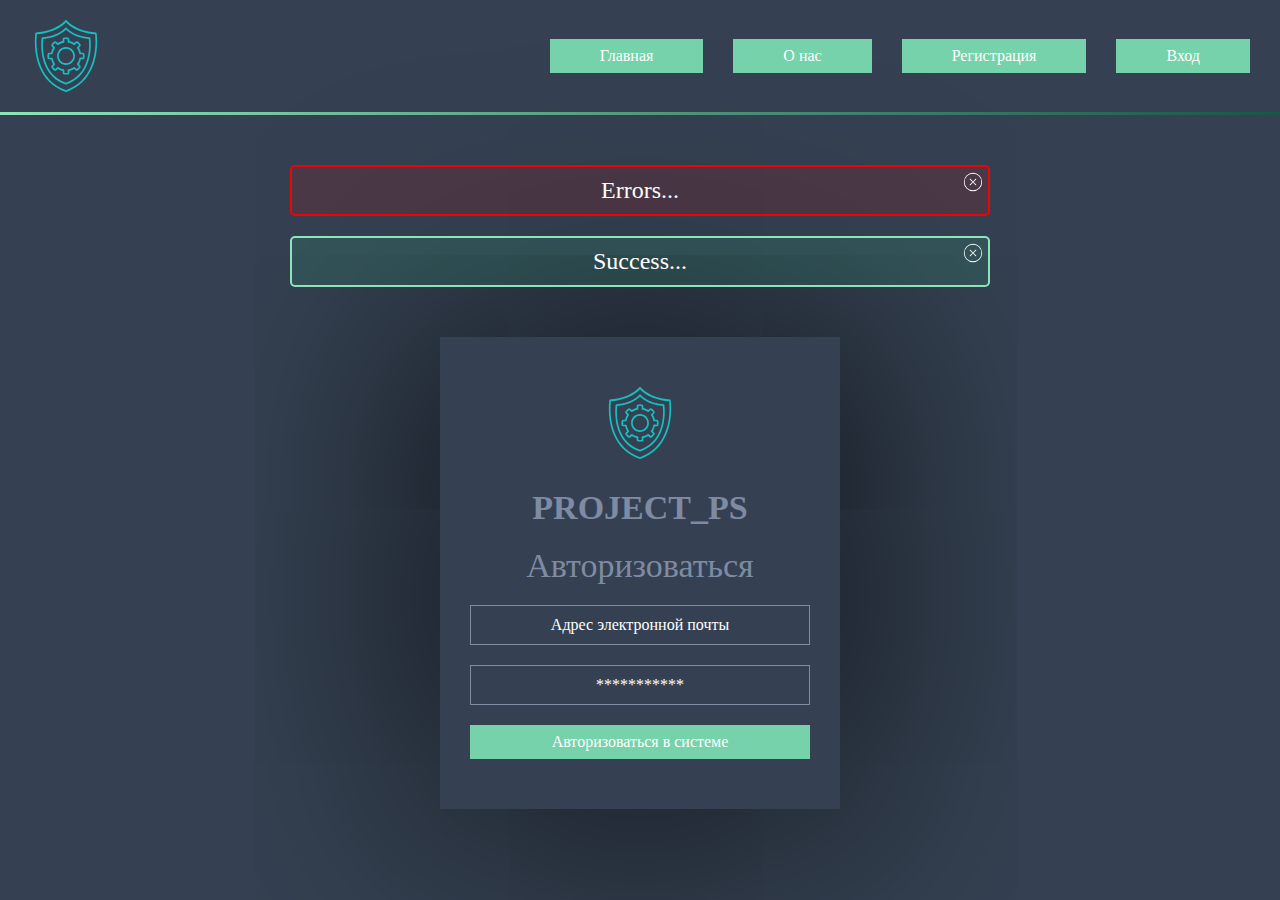
<file: components/login_form.html>
<!DOCTYPE html>
<html lang="ru">
  <head>
    <meta charset="UTF-8" />
    <meta http-equiv="X-UA-Compatible" content="IE=edge" />
    <meta name="viewport" content="width=device-width, initial-scale=1.0" />
    <link rel="stylesheet" href="../css/style.min.css" />
    <title>Login</title>
  </head>
  <body class="body-login">
    <!-- Header -->
    <header class="header">
      <div class="container">
        <div class="header__nav">
          <div class="header__logo-img">
            <img class="header__logo" src="../img/logo1.svg" alt="" />
          </div>
          <div>
            <nav>
              <ul class="header__nav-list">
                <li class="header__nav-item">
                  <a href="../index.html" class="btn">Главная</a>
                </li>
                <li class="header__nav-item">
                  <a href="#" class="btn">О нас</a>
                </li>
                <li class="header__nav-item">
                  <a href="../components/registration_forms.html" class="btn"
                    >Регистрация</a
                  >
                </li>
                <li class="header__nav-item">
                  <a href="../components/login_form.html" class="btn">Вход</a>
                </li>
              </ul>
            </nav>
          </div>
        </div>
      </div>
    </header>
    <hr class="line_bk" />

    <!-- Section Login -->
    <section class="section__login">
      <div class="container">
        <div class="alert">
          <div class="alert-danger errors-alert" role="alert">
            Errors...
            <button
              type="button"
              class="btn-close"
              data-bs-dismiss="alert"
              aria-label="Close"
            ></button>
          </div>
          <div class="alert-danger success-alert" role="alert">
            Success...
            <button
              type="button"
              class="btn-close"
              data-bs-dismiss="alert"
              aria-label="Close"
            ></button>
          </div>
        </div>
        <div class="form">
          <div class="form__logo">
            <img class="logo" src="../img/logo1.svg" alt="" />
          </div>
          <div>
            <h2 class="form__title-h2">Project_PS</h2>
            <h2 class="form__title-h22">Авторизоваться</h2>
          </div>

          <form action="/login.php" method="post" class="form__forms-input">
            <div class="form__info">
              <input
                type="email"
                name="email"
                class="form__input-login input_text"
                id="email"
                aria-describedby="emailHelp"
                placeholder="Адрес электронной почты"
                required
              />
            </div>
            <div class="form__password">
              <input
                type="password"
                name="password"
                class="form__input-pass input_text"
                id="password"
                placeholder="***********"
                required
              />
            </div>
            <div class="form__button">
              <button type="submit" name="login_submit" class="btn">
                Авторизоваться в системе
              </button>
            </div>
          </form>
        </div>
      </div>
    </section>

    <script
      src="https://cdn.jsdelivr.net/npm/bootstrap@5.1.3/dist/js/bootstrap.bundle.min.js"
      integrity="sha384-ka7Sk0Gln4gmtz2MlQnikT1wXgYsOg+OMhuP+IlRH9sENBO0LRn5q+8nbTov4+1p"
      crossorigin="anonymous"
    ></script>
  </body>
</html>
</file>
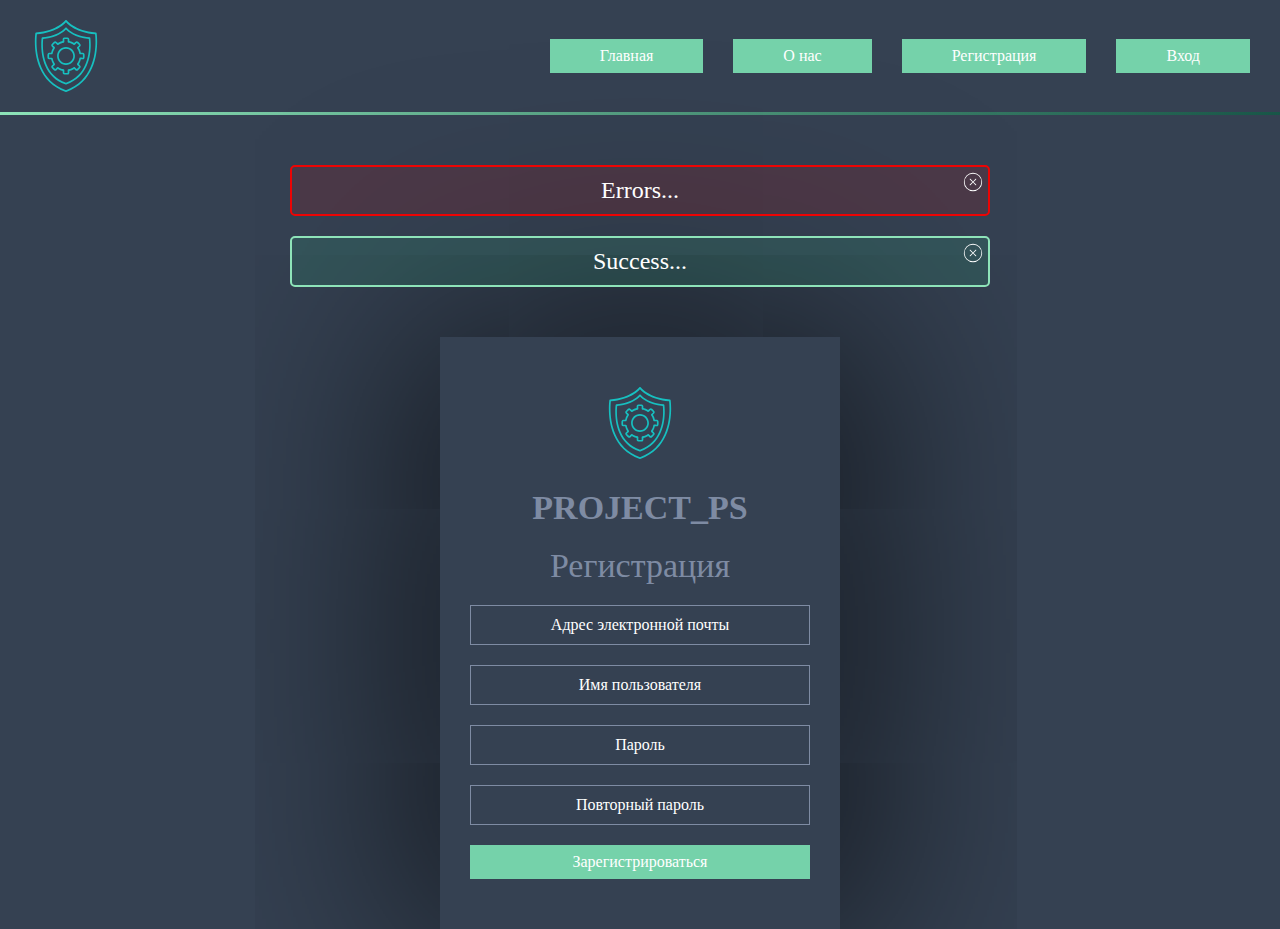
<file: components/registration_forms.html>
<!DOCTYPE html>
<html lang="ru">
  <head>
    <meta charset="UTF-8" />
    <meta http-equiv="X-UA-Compatible" content="IE=edge" />
    <meta name="viewport" content="width=device-width, initial-scale=1.0" />
    <link rel="stylesheet" href="../css/style.min.css" />
    <title>Register</title>
  </head>
  <body class="body-login">
    <!-- Header -->
    <header class="header">
      <div class="container">
        <div class="header__nav">
          <div class="header__logo-img">
            <img class="header__logo" src="../img/logo1.svg" alt="" />
          </div>
          <div>
            <nav>
              <ul class="header__nav-list">
                <li class="header__nav-item">
                  <a href="../index.html" class="btn">Главная</a>
                </li>
                <li class="header__nav-item">
                  <a href="#" class="btn">О нас</a>
                </li>
                <li class="header__nav-item">
                  <a href="#" class="btn">Регистрация</a>
                </li>
                <li class="header__nav-item">
                  <a href="../components/login_form.html" class="btn">Вход</a>
                </li>
              </ul>
            </nav>
          </div>
        </div>
      </div>
    </header>
    <hr class="line_bk" />

    <!-- Section Login -->
    <section class="section__login">
      <div class="container">
        <div class="alert">
          <div class="alert-danger errors-alert" role="alert">
            Errors...
            <button
              type="button"
              class="btn-close"
              data-bs-dismiss="alert"
              aria-label="Close"
            ></button>
          </div>
          <div class="alert-danger success-alert" role="alert">
            Success...
            <button
              type="button"
              class="btn-close"
              data-bs-dismiss="alert"
              aria-label="Close"
            ></button>
          </div>
        </div>
        <div class="form">
          <div class="form__logo">
            <img class="logo" src="../img/logo1.svg" alt="" />
          </div>
          <div>
            <h2 class="form__title-h2">Project_PS</h2>
            <h2 class="form__title-h22">Регистрация</h2>
          </div>

          <form action="/login.php" method="post" class="form__forms-input">
            <div class="form__info">
              <input
                type="email"
                name="email"
                class="form__input-login input_text"
                id="email"
                aria-describedby="emailHelp"
                placeholder="Адрес электронной почты"
                required
              />
            </div>
            <div class="form__info">
              <input
                type="email"
                name="name"
                class="form__input-login input_text"
                id="email"
                aria-describedby="emailHelp"
                placeholder="Имя пользователя"
                required
              />
            </div>
            <div class="form__password">
              <input
                type="password"
                name="password"
                class="form__input-pass input_text"
                id="password"
                placeholder="Пароль"
                required
              />
            </div>
            <div class="form__password">
              <input
                type="password"
                name="password-tow"
                class="form__input-pass input_text"
                id="password"
                placeholder="Повторный пароль"
                required
              />
            </div>
            <div class="form__button">
              <button type="submit" name="login_submit" class="btn">
                Зарегистрироваться
              </button>
            </div>
          </form>
        </div>
      </div>
    </section>
    <script
      src="https://cdn.jsdelivr.net/npm/bootstrap@5.1.3/dist/js/bootstrap.bundle.min.js"
      integrity="sha384-ka7Sk0Gln4gmtz2MlQnikT1wXgYsOg+OMhuP+IlRH9sENBO0LRn5q+8nbTov4+1p"
      crossorigin="anonymous"
    ></script>
  </body>
</html>
</file>
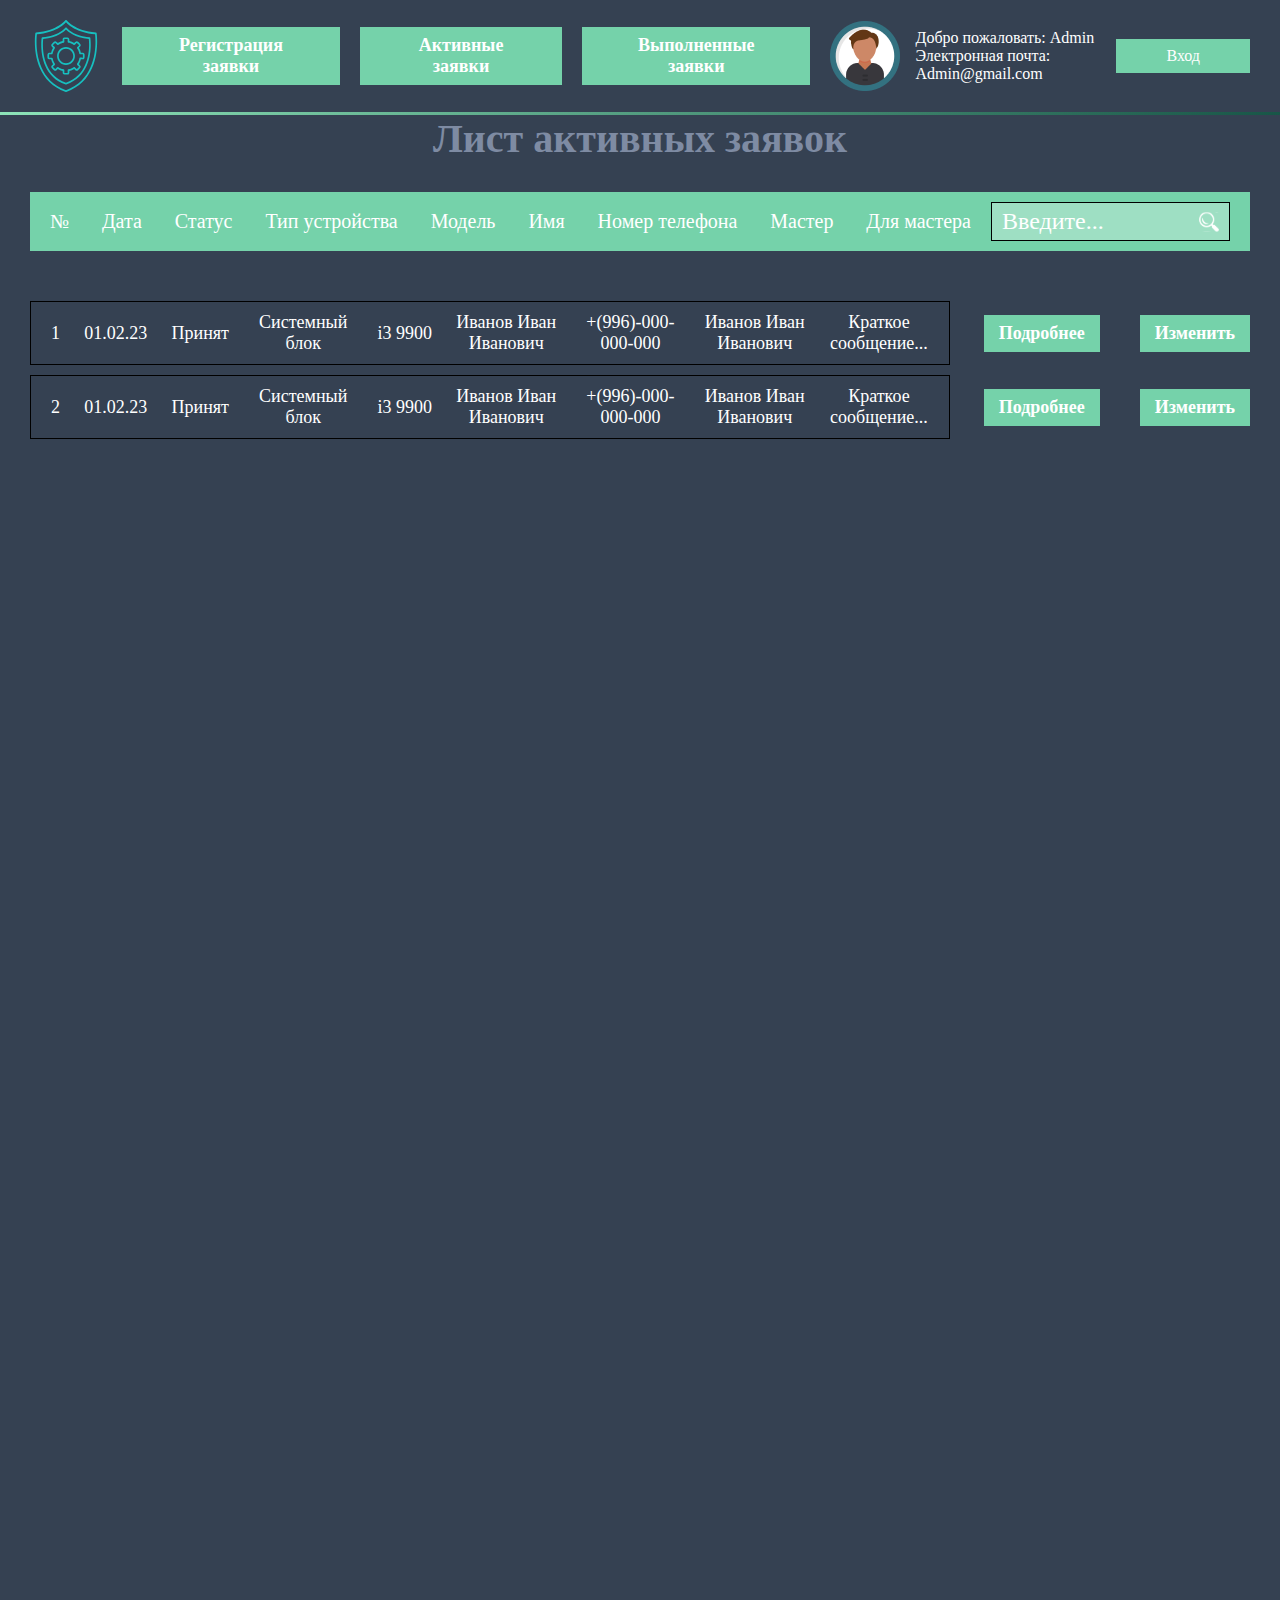
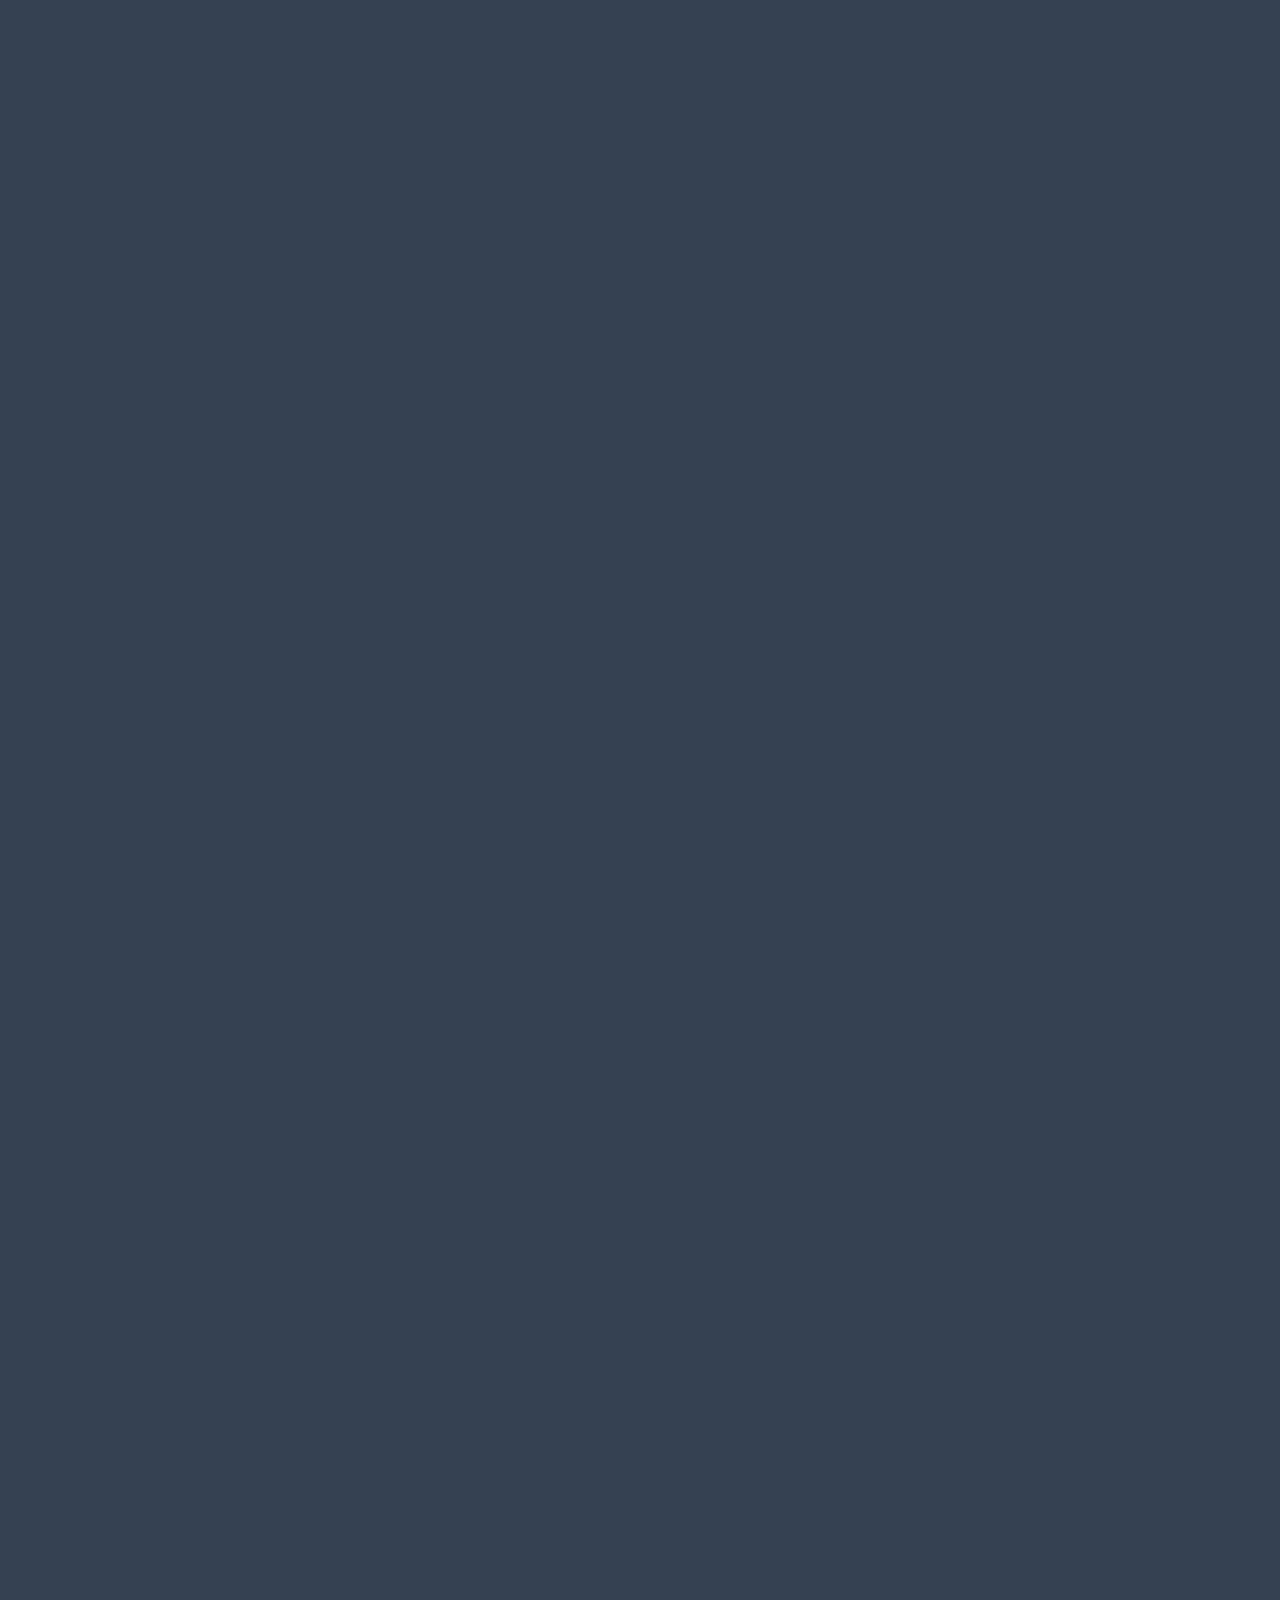
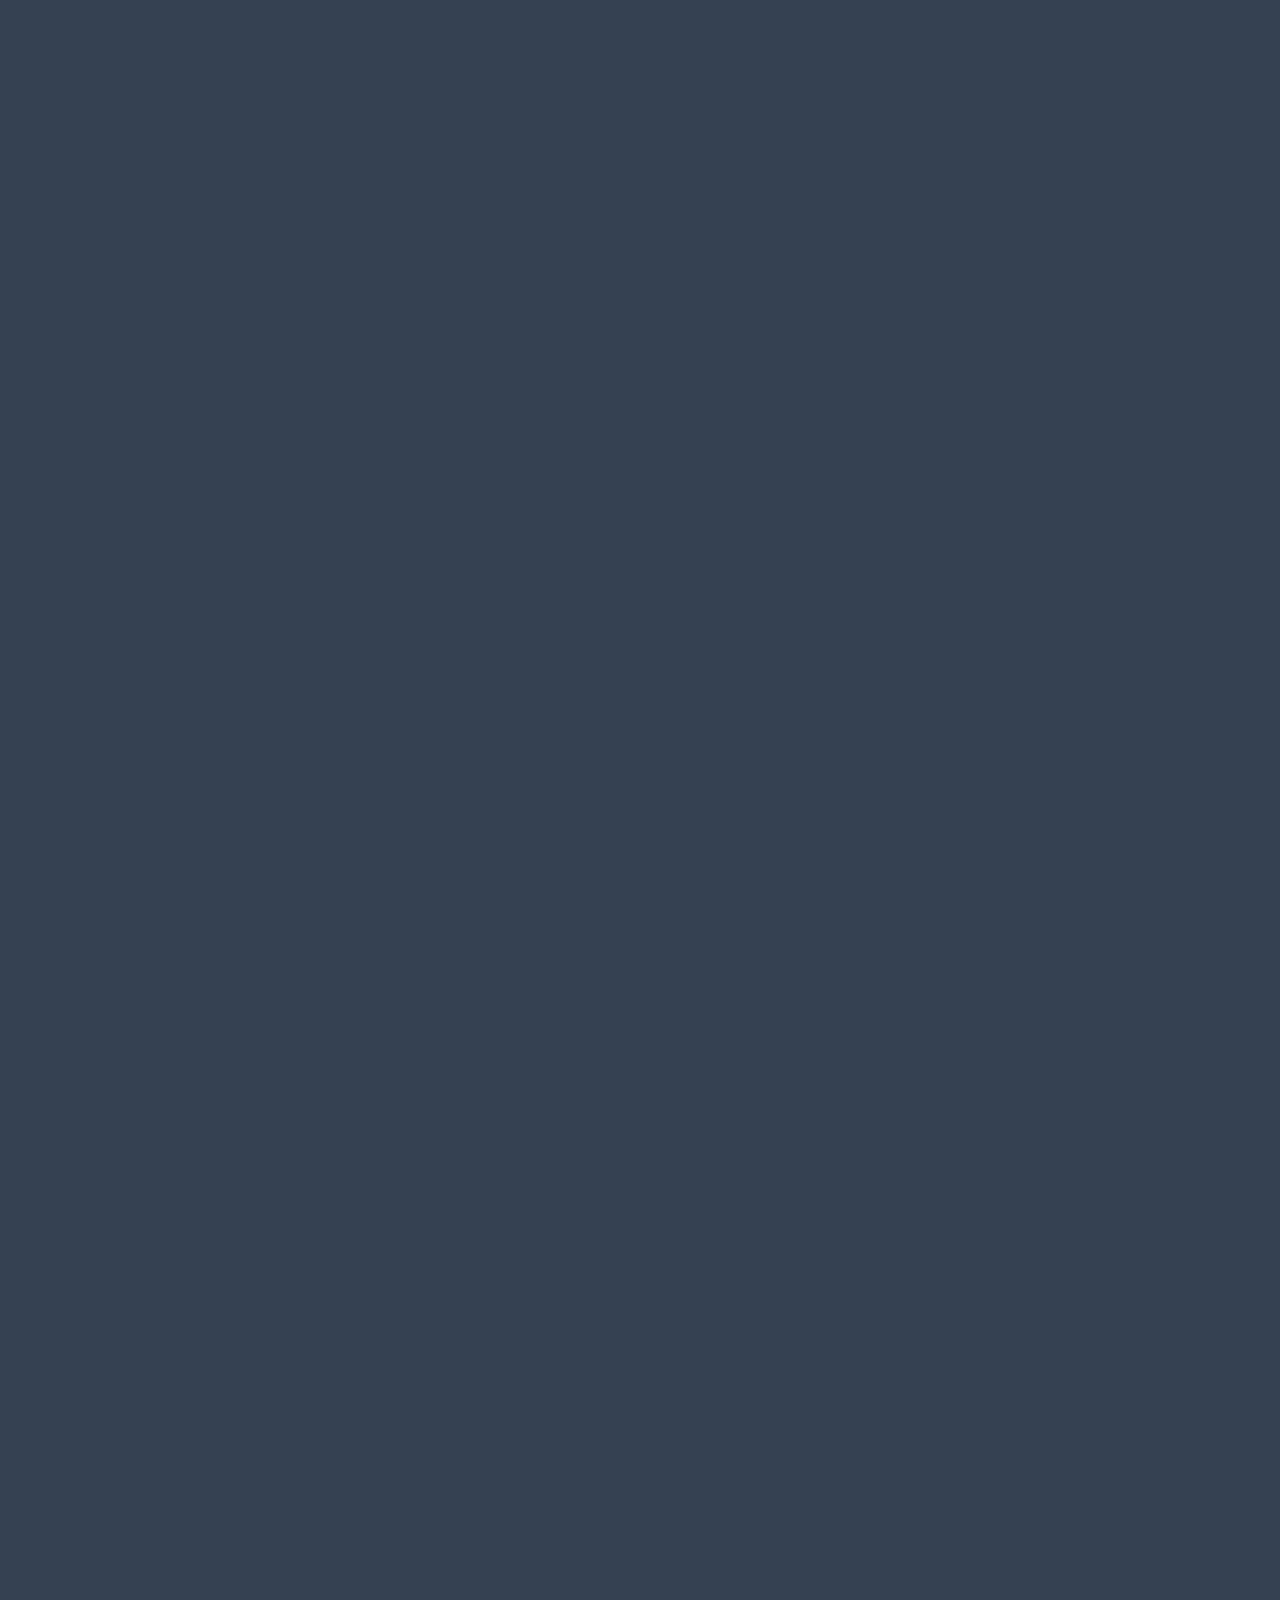
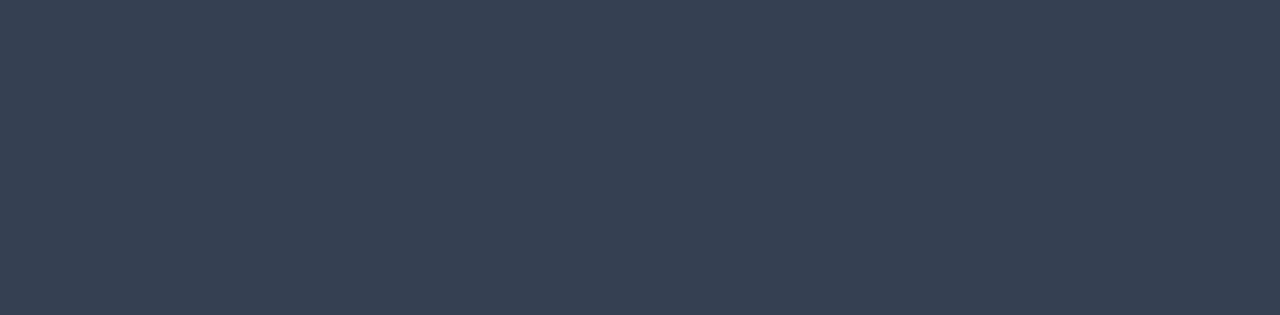
<file: components/lists/list_active_applications.html>
<!DOCTYPE html>
<html lang="ru">
  <head>
    <meta charset="UTF-8" />
    <meta http-equiv="X-UA-Compatible" content="IE=edge" />
    <meta name="viewport" content="width=device-width, initial-scale=1.0" />
    <link rel="stylesheet" href="../../css/style.min.css" />
    <title>Лист активных заявок</title>
  </head>
  <body class="background-site">
    <header class="header-main__menu">
      <div class="container">
        <div class="header-main__menu-main">
          <div class="header-main__nav-logo">
            <img src="../../img/logo1.svg" alt="icon" class="header__logo" />
          </div>

          <div class="header-main__nav">
            <nav>
              <ul class="header-main__list">
                <li class="header-main__item">
                  <a href="./list_reg.html" class="header-main__btn btn"
                    >Регистрация заявки</a
                  >
                </li>
                <li class="header-main__item">
                  <a
                    href="./list_active_applications.html"
                    class="header-main__btn btn"
                    >Активные заявки</a
                  >
                </li>
                <li class="header-main__item">
                  <a
                    href="./list_completed_applications.html"
                    class="header-main__btn btn"
                    >Выполненные заявки</a
                  >
                </li>
              </ul>
            </nav>
          </div>

          <div class="header-main__info-accounts">
            <div class="header-main__info-account">
              <div class="header-main__img-avatar">
                <img src="../../img/avatar.png" alt="" />
              </div>
              <div class="header-main__info-user">
                <p>Добро пожаловать: Admin</p>
                <p>Электронная почта: Admin@gmail.com</p>
              </div>
            </div>

            <div class="header-main__btn-exit">
              <a href="?do=exit" class="btn">Вход</a>
            </div>
          </div>
        </div>
      </div>
    </header>

    <hr class="line_bk" />

    <section class="list__active-app">
      <div class="container">
        <div class="list__active-info-header">
          <h2 class="list__active-title">Лист активных заявок</h2>

          <ul class="list__active-info-tables">
            <li class="list__active-table-header">
              <div class="list__active-table-block">
                <div class="list__active-text-header">№</div>
                <div class="list__active-text-header">Дата</div>
                <div class="list__active-text-header">Статус</div>
                <div class="list__active-text-header">Тип устройства</div>
                <div class="list__active-text-header">Модель</div>
                <div class="list__active-text-header">Имя</div>
                <div class="list__active-text-header">Номер телефона</div>
                <div class="list__active-text-header">Мастер</div>
                <div class="list__active-text-header">Для мастера</div>
              </div>

              <div class="form-info-search">
                <form
                  class="form-search-inp"
                  method="post"
                  action="./search_form.php"
                >
                  <div>
                    <input
                      class="search-inp1"
                      type="text"
                      name="search"
                      placeholder="Введите..."
                      required
                    />
                  </div>
                  <div><input class="btn-top" type="submit" value="" /></div>
                </form>
              </div>
            </li>

            <li class="list__active-info-applications">
              <div class="list__active-info-block">
                <div class="list__active-text-applications">1</div>
                <div class="list__active-text-applications">01.02.23</div>
                <div class="list__active-text-applications">Принят</div>
                <div class="list__active-text-applications">Системный блок</div>
                <div class="list__active-text-applications">i3 9900</div>
                <div class="list__active-text-applications">
                  Иванов Иван Иванович
                </div>
                <div class="list__active-text-applications">
                  +(996)-000-000-000
                </div>
                <div class="list__active-text-applications">
                  Иванов Иван Иванович
                </div>
                <div class="list__active-text-applications">
                  Краткое сообщение...
                </div>
              </div>

              <div class="list__active-buttons">
                <a href="./list_z.html" class="list__active-button"
                  >Подробнее</a
                >
                <a href="./list_red.html" class="list__active-button"
                  >Изменить</a
                >
              </div>
            </li>
            <li class="list__active-info-applications">
              <div class="list__active-info-block">
                <div class="list__active-text-applications">2</div>
                <div class="list__active-text-applications">01.02.23</div>
                <div class="list__active-text-applications">Принят</div>
                <div class="list__active-text-applications">Системный блок</div>
                <div class="list__active-text-applications">i3 9900</div>
                <div class="list__active-text-applications">
                  Иванов Иван Иванович
                </div>
                <div class="list__active-text-applications">
                  +(996)-000-000-000
                </div>
                <div class="list__active-text-applications">
                  Иванов Иван Иванович
                </div>
                <div class="list__active-text-applications">
                  Краткое сообщение...
                </div>
              </div>

              <div class="list__active-buttons">
                <a href="#" class="list__active-button">Подробнее</a>
                <a href="#" class="list__active-button">Изменить</a>
              </div>
            </li>
          </ul>
        </div>
      </div>
    </section>

    <script
      src="https://cdn.jsdelivr.net/npm/bootstrap@5.1.3/dist/js/bootstrap.bundle.min.js"
      integrity="sha384-ka7Sk0Gln4gmtz2MlQnikT1wXgYsOg+OMhuP+IlRH9sENBO0LRn5q+8nbTov4+1p"
      crossorigin="anonymous"
    ></script>
  </body>
</html>
</file>
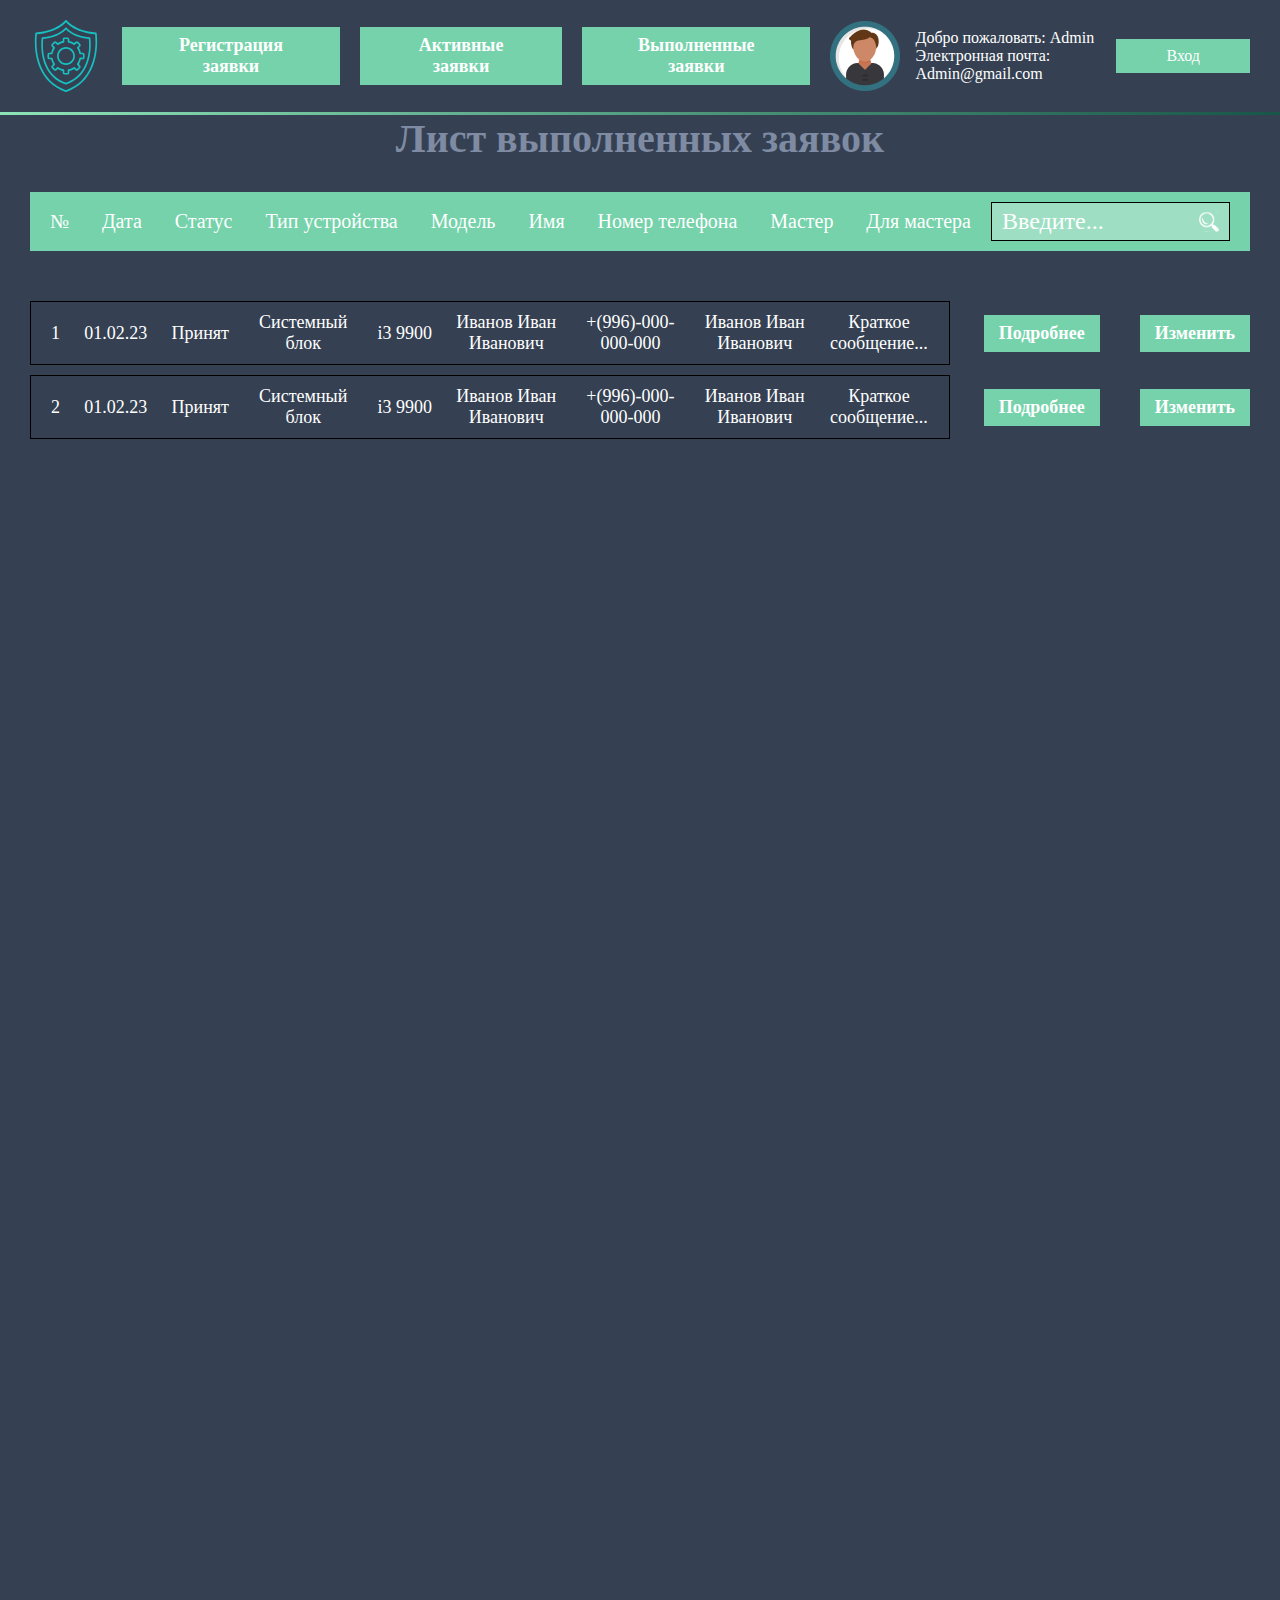
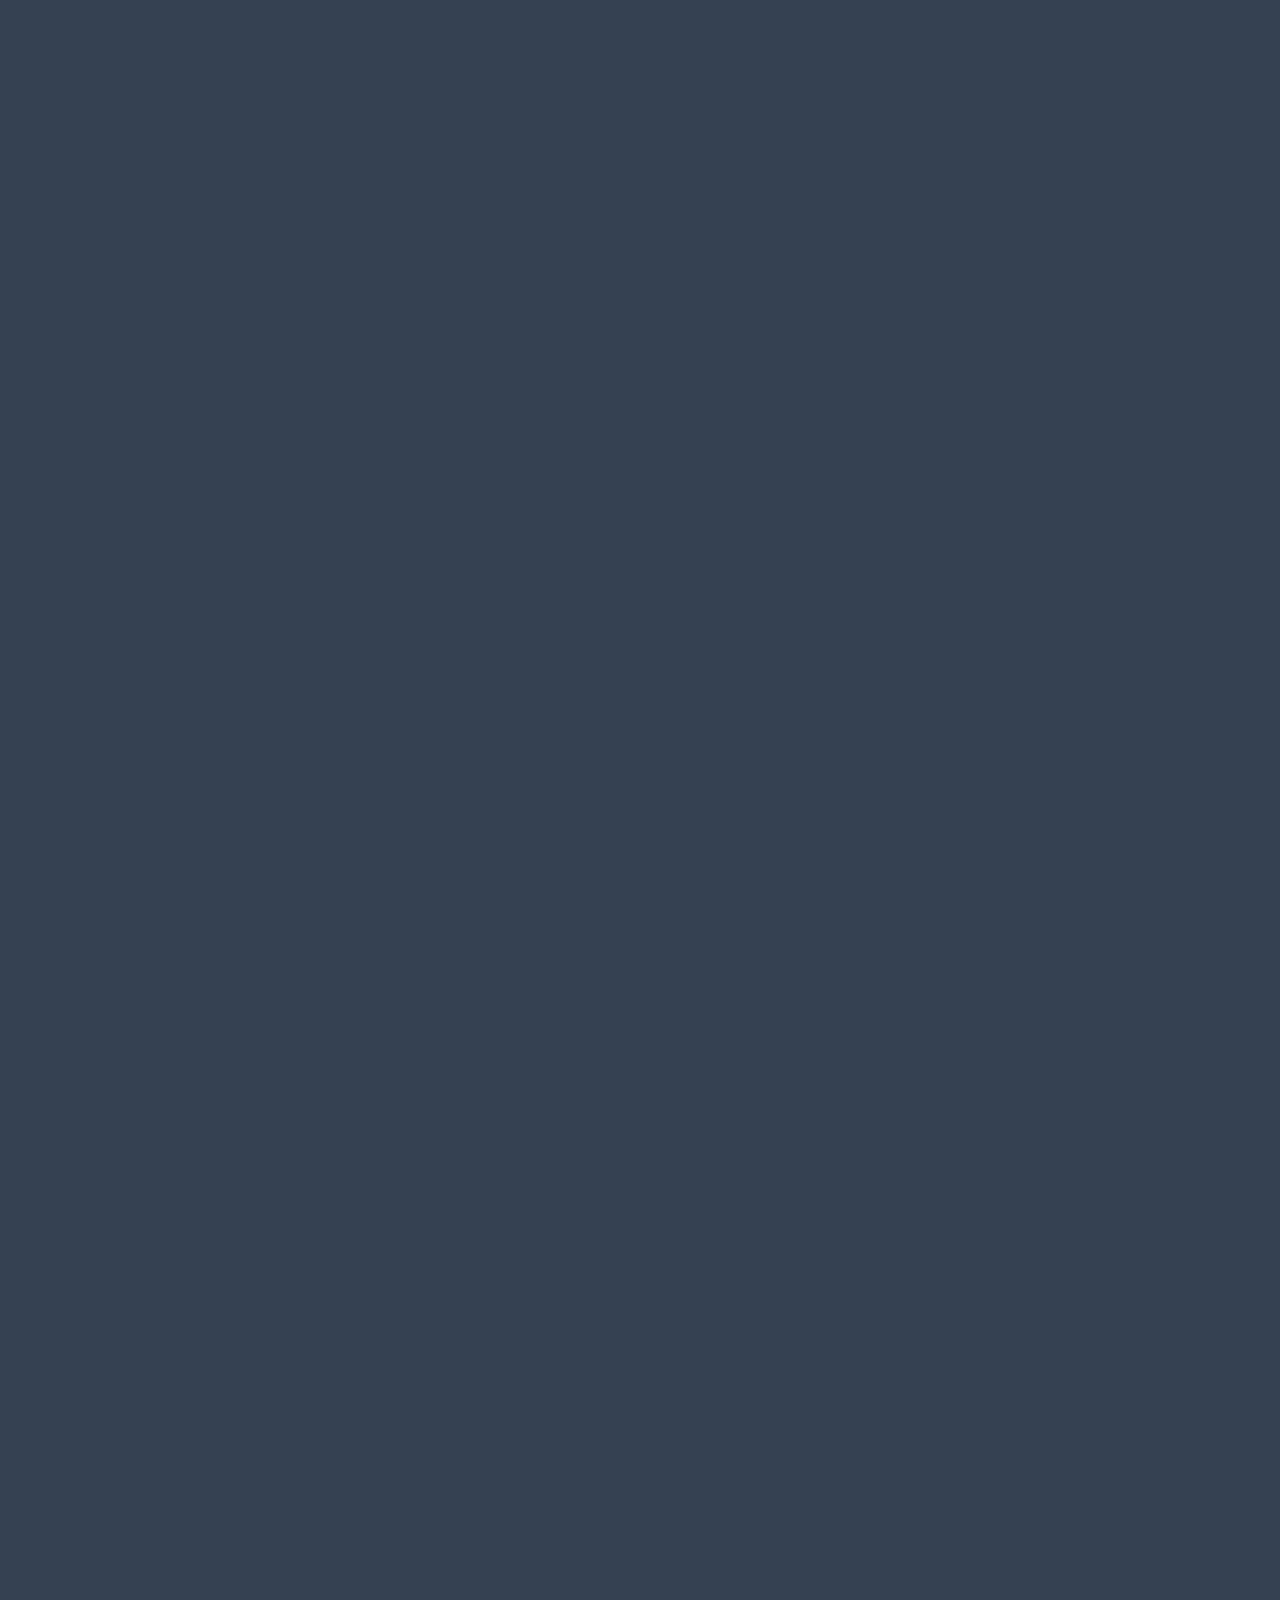
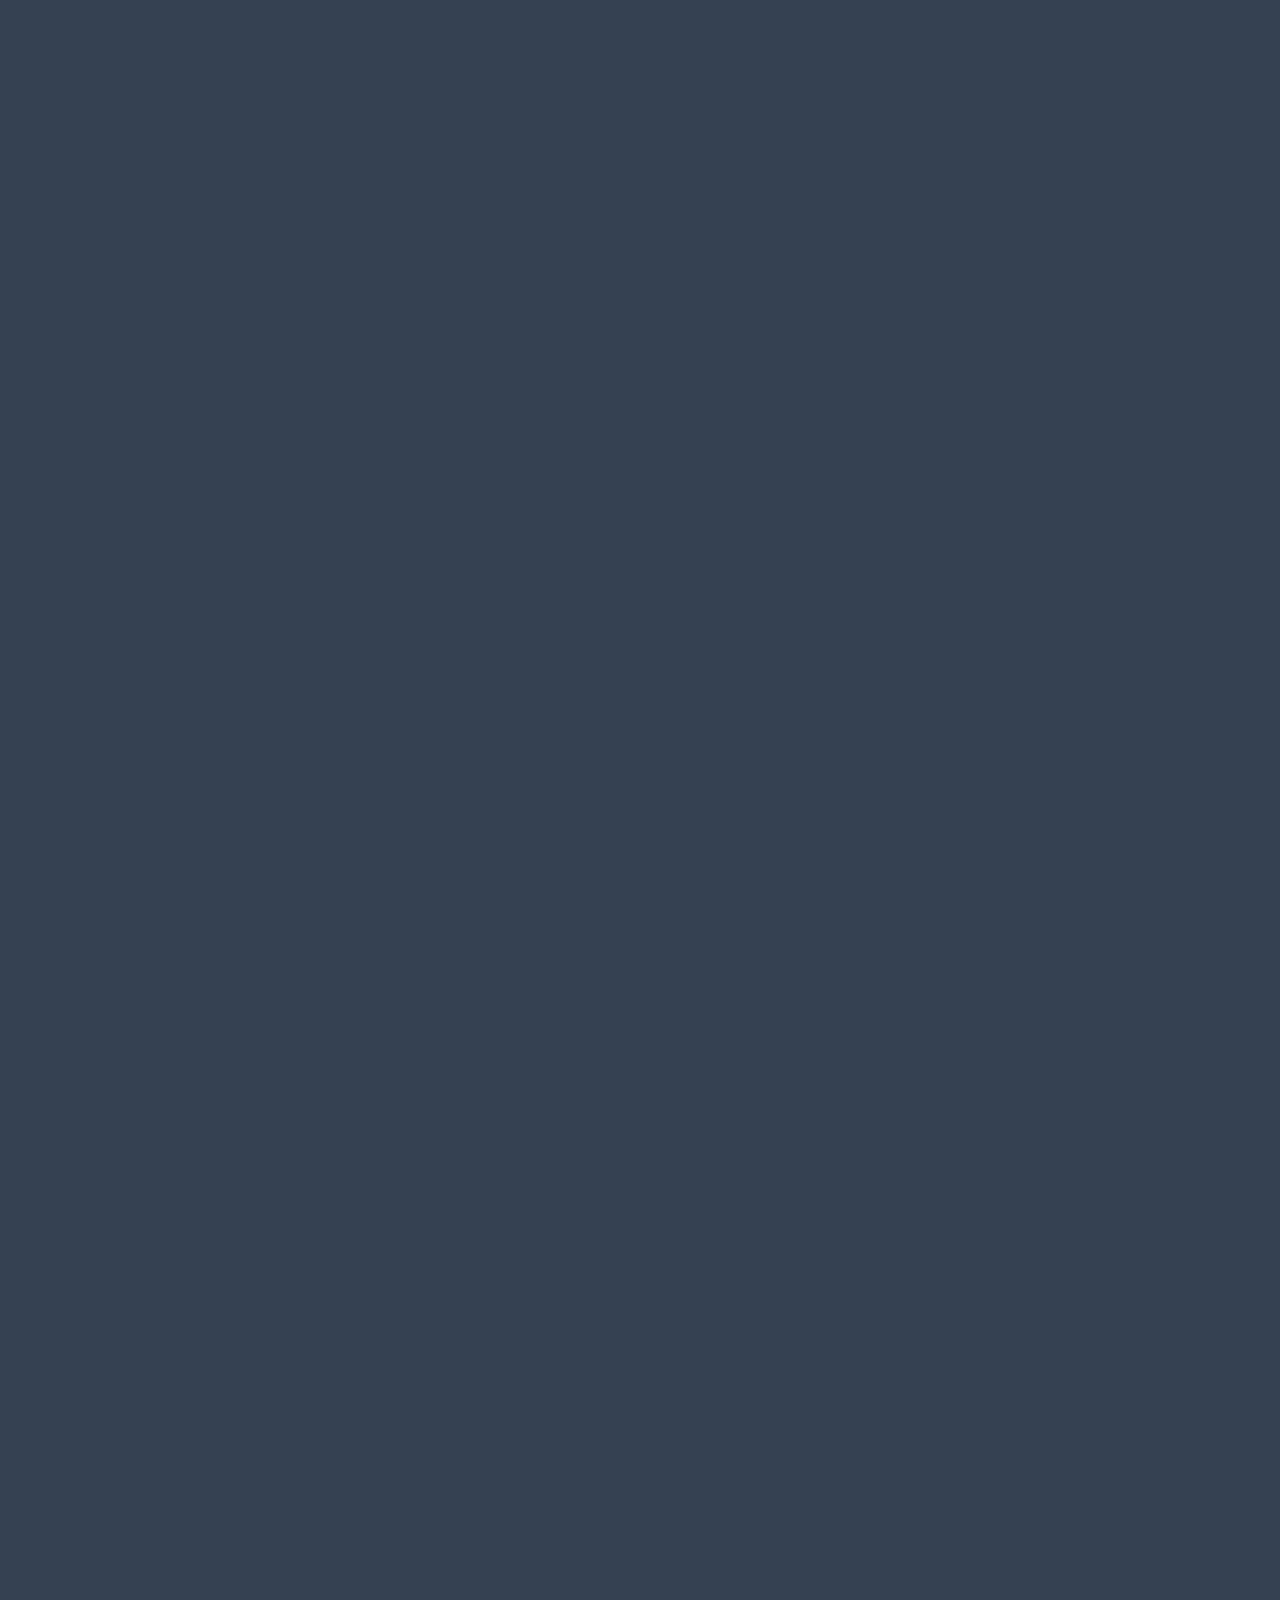
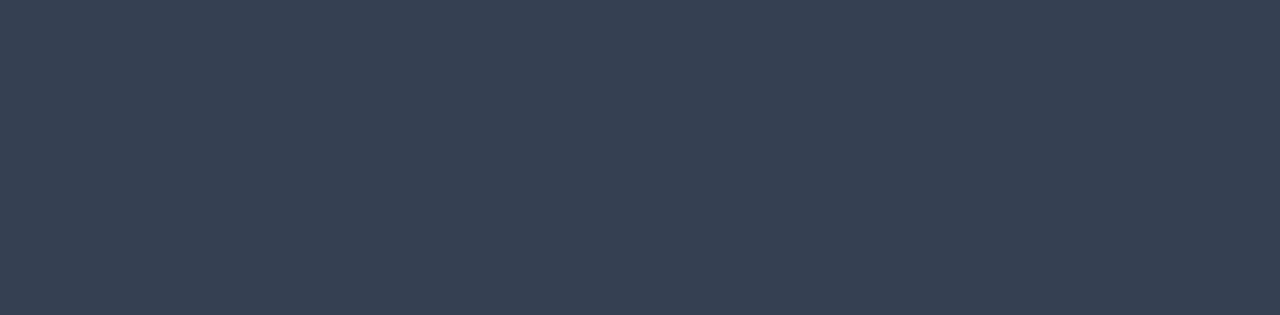
<file: components/lists/list_completed_applications.html>
<!DOCTYPE html>
<html lang="ru">
  <head>
    <meta charset="UTF-8" />
    <meta http-equiv="X-UA-Compatible" content="IE=edge" />
    <meta name="viewport" content="width=device-width, initial-scale=1.0" />
    <link rel="stylesheet" href="../../css/style.min.css" />
    <title>Лист выполненных заявок</title>
  </head>
  <body class="background-site">
    <header class="header-main__menu">
      <div class="container">
        <div class="header-main__menu-main">
          <div class="header-main__nav-logo">
            <img src="../../img/logo1.svg" alt="icon" class="header__logo" />
          </div>

          <div class="header-main__nav">
            <nav>
              <ul class="header-main__list">
                <li class="header-main__item">
                  <a href="./list_reg.html" class="header-main__btn btn"
                    >Регистрация заявки</a
                  >
                </li>
                <li class="header-main__item">
                  <a
                    href="./list_active_applications.html"
                    class="header-main__btn btn"
                    >Активные заявки</a
                  >
                </li>
                <li class="header-main__item">
                  <a
                    href="./list_completed_applications.html"
                    class="header-main__btn btn"
                    >Выполненные заявки</a
                  >
                </li>
              </ul>
            </nav>
          </div>

          <div class="header-main__info-accounts">
            <div class="header-main__info-account">
              <div class="header-main__img-avatar">
                <img src="../../img/avatar.png" alt="" />
              </div>
              <div class="header-main__info-user">
                <p>Добро пожаловать: Admin</p>
                <p>Электронная почта: Admin@gmail.com</p>
              </div>
            </div>

            <div class="header-main__btn-exit">
              <a href="?do=exit" class="btn">Вход</a>
            </div>
          </div>
        </div>
      </div>
    </header>

    <hr class="line_bk" />

    <section class="list__active-app">
      <div class="container">
        <div class="list__active-info-header">
          <h2 class="list__active-title">Лист выполненных заявок</h2>

          <ul class="list__active-info-tables">
            <li class="list__active-table-header">
              <div class="list__active-table-block">
                <div class="list__active-text-header">№</div>
                <div class="list__active-text-header">Дата</div>
                <div class="list__active-text-header">Статус</div>
                <div class="list__active-text-header">Тип устройства</div>
                <div class="list__active-text-header">Модель</div>
                <div class="list__active-text-header">Имя</div>
                <div class="list__active-text-header">Номер телефона</div>
                <div class="list__active-text-header">Мастер</div>
                <div class="list__active-text-header">Для мастера</div>
              </div>

              <div class="form-info-search">
                <form
                  class="form-search-inp"
                  method="post"
                  action="./search_form.php"
                >
                  <input
                    class="search-inp1"
                    type="text"
                    name="search"
                    placeholder="Введите..."
                    required
                  />
                  <input class="btn-top" type="submit" value="" />
                </form>
              </div>
            </li>

            <li class="list__active-info-applications">
              <div class="list__active-info-block">
                <div class="list__active-text-applications">1</div>
                <div class="list__active-text-applications">01.02.23</div>
                <div class="list__active-text-applications">Принят</div>
                <div class="list__active-text-applications">Системный блок</div>
                <div class="list__active-text-applications">i3 9900</div>
                <div class="list__active-text-applications">
                  Иванов Иван Иванович
                </div>
                <div class="list__active-text-applications">
                  +(996)-000-000-000
                </div>
                <div class="list__active-text-applications">
                  Иванов Иван Иванович
                </div>
                <div class="list__active-text-applications">
                  Краткое сообщение...
                </div>
              </div>

              <div class="list__active-buttons">
                <a href="./list_z.html" class="list__active-button"
                  >Подробнее</a
                >
                <a href="./list_red.html" class="list__active-button"
                  >Изменить</a
                >
              </div>
            </li>
            <li class="list__active-info-applications">
              <div class="list__active-info-block">
                <div class="list__active-text-applications">2</div>
                <div class="list__active-text-applications">01.02.23</div>
                <div class="list__active-text-applications">Принят</div>
                <div class="list__active-text-applications">Системный блок</div>
                <div class="list__active-text-applications">i3 9900</div>
                <div class="list__active-text-applications">
                  Иванов Иван Иванович
                </div>
                <div class="list__active-text-applications">
                  +(996)-000-000-000
                </div>
                <div class="list__active-text-applications">
                  Иванов Иван Иванович
                </div>
                <div class="list__active-text-applications">
                  Краткое сообщение...
                </div>
              </div>

              <div class="list__active-buttons">
                <a href="#" class="list__active-button">Подробнее</a>
                <a href="#" class="list__active-button">Изменить</a>
              </div>
            </li>
          </ul>
        </div>
      </div>
    </section>

    <script
      src="https://cdn.jsdelivr.net/npm/bootstrap@5.1.3/dist/js/bootstrap.bundle.min.js"
      integrity="sha384-ka7Sk0Gln4gmtz2MlQnikT1wXgYsOg+OMhuP+IlRH9sENBO0LRn5q+8nbTov4+1p"
      crossorigin="anonymous"
    ></script>
  </body>
</html>
</file>
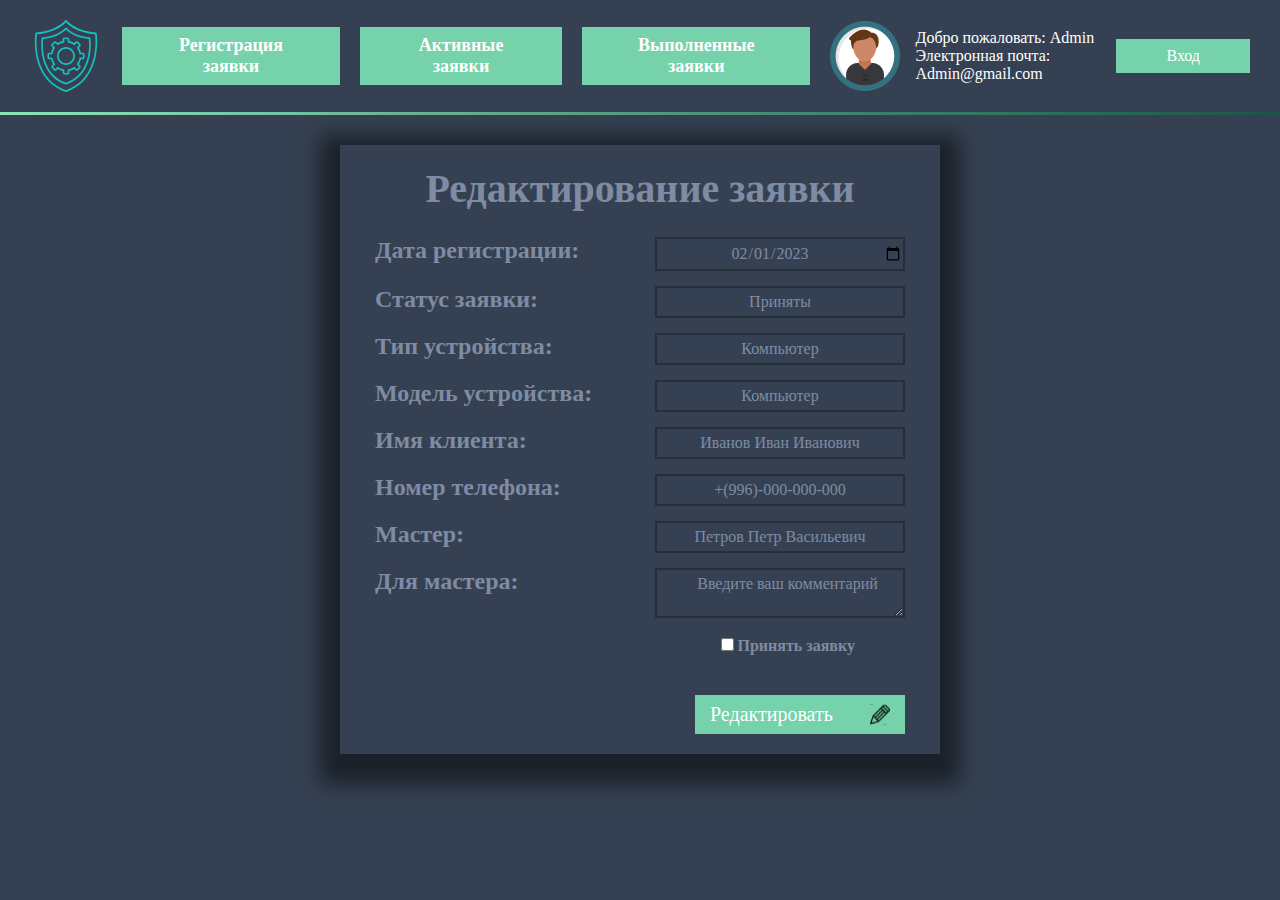
<file: components/lists/list_red.html>
<!DOCTYPE html>
<html lang="ru">
  <head>
    <meta charset="UTF-8" />
    <meta http-equiv="X-UA-Compatible" content="IE=edge" />
    <meta name="viewport" content="width=device-width, initial-scale=1.0" />
    <link rel="stylesheet" href="../../css/style.min.css" />
    <title>Регистрация заявки</title>
  </head>

  <body class="background-site">
    <header class="header-main__menu">
      <div class="container">
        <div class="header-main__menu-main">
          <div class="header-main__nav-logo">
            <img src="../../img/logo1.svg" alt="icon" class="header__logo" />
          </div>

          <div class="header-main__nav">
            <nav>
              <ul class="header-main__list">
                <li class="header-main__item">
                  <a href="./list_reg.html" class="header-main__btn btn"
                    >Регистрация заявки</a
                  >
                </li>
                <li class="header-main__item">
                  <a
                    href="./list_active_applications.html"
                    class="header-main__btn btn"
                    >Активные заявки</a
                  >
                </li>
                <li class="header-main__item">
                  <a
                    href="./list_completed_applications.html"
                    class="header-main__btn btn"
                    >Выполненные заявки</a
                  >
                </li>
              </ul>
            </nav>
          </div>

          <div class="header-main__info-accounts">
            <div class="header-main__info-account">
              <div class="header-main__img-avatar">
                <img src="../../img/avatar.png" alt="" />
              </div>
              <div class="header-main__info-user">
                <p>Добро пожаловать: Admin</p>
                <p>Электронная почта: Admin@gmail.com</p>
              </div>
            </div>

            <div class="header-main__btn-exit">
              <a href="?do=exit" class="btn">Вход</a>
            </div>
          </div>
        </div>
      </div>
    </header>

    <hr class="line_bk" />
    <section class="form-list-application">
      <div class="container">
        <div class="container-list-application">
          <h1 class="form-list-application-title">Редактирование заявки</h1>
          <form action="#" method="post">
            <div class="container-list-application-flex">
              <div class="container-list-application-br">
                <h4 class="container-list-application-text">
                  Дата регистрации:
                </h4>
                <input class="input_form_list" type="date" value="2023-02-01" />
              </div>
              <div class="container-list-application-br">
                <h4 class="container-list-application-text">Статус заявки:</h4>
                <input
                  class="input_form_list"
                  type="text"
                  placeholder="Приняты"
                />
              </div>
              <div class="container-list-application-br">
                <h4 class="container-list-application-text">Тип устройства:</h4>
                <input
                  class="input_form_list"
                  type="text"
                  placeholder="Компьютер"
                />
              </div>
              <div class="container-list-application-br">
                <h4 class="container-list-application-text">
                  Модель устройства:
                </h4>
                <input
                  class="input_form_list"
                  type="text"
                  placeholder="Компьютер"
                />
              </div>
              <div class="container-list-application-br">
                <h4 class="container-list-application-text">Имя клиента:</h4>
                <input
                  class="input_form_list"
                  type="text"
                  placeholder="Иванов Иван Иванович"
                />
              </div>
              <div class="container-list-application-br">
                <h4 class="container-list-application-text">Номер телефона:</h4>
                <input
                  class="input_form_list"
                  type="text"
                  placeholder="+(996)-000-000-000"
                />
              </div>
              <div class="container-list-application-br">
                <h4 class="container-list-application-text">Мастер:</h4>
                <input
                  class="input_form_list"
                  type="text"
                  placeholder="Петров Петр Васильевич"
                />
              </div>
              <div class="container-list-application-br">
                <h4 class="container-list-application-text">Для мастера:</h4>
                <p>
                  <textarea
                    class="input_form_list textarea_com"
                    name="comment"
                    placeholder="Введите ваш комментарий"
                  ></textarea>
                </p>
              </div>
              <div class="input_form_list_submit_end">
                <div class="checkbox_center">
                  <input type="checkbox" id="scales" name="scales" />
                  <label class="checkbox_text_labal" for="scales"
                    >Принять заявку</label
                  >
                </div>
                <div class="list__red-div">
                   <div class="list__red btn ">
                    <input
                      class="list__red-input"
                      type="submit"
                      value="Редактировать"
                    />
                    <img src="../../img/icon-pencil.svg" alt="" class="img-icon" />
                  </div>
                </div>
               
              </div>
            </div>
          </form>
        </div>
      </div>
    </section>
  </body>
</html>
</file>
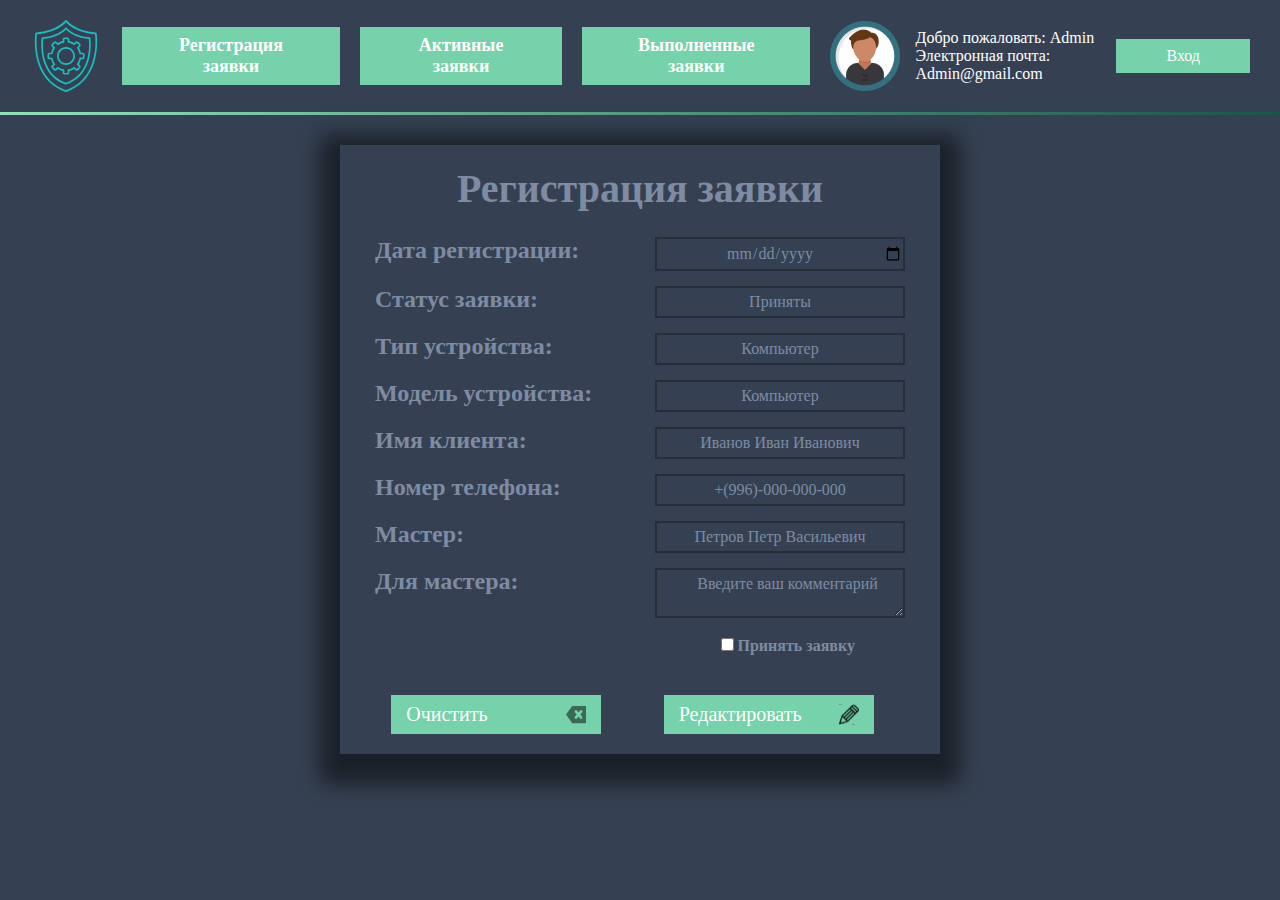
<file: components/lists/list_reg.html>
<!DOCTYPE html>
<html lang="ru">
  <head>
    <meta charset="UTF-8" />
    <meta http-equiv="X-UA-Compatible" content="IE=edge" />
    <meta name="viewport" content="width=device-width, initial-scale=1.0" />
    <link rel="stylesheet" href="../../css/style.min.css" />
    <title>Регистрация заявки</title>
  </head>

  <body class="background-site">
    <header class="header-main__menu">
      <div class="container">
        <div class="header-main__menu-main">
          <div class="header-main__nav-logo">
            <img src="../../img/logo1.svg" alt="icon" class="header__logo" />
          </div>

          <div class="header-main__nav">
            <nav>
              <ul class="header-main__list">
                <li class="header-main__item">
                  <a href="./list_reg.html" class="header-main__btn btn"
                    >Регистрация заявки</a
                  >
                </li>
                <li class="header-main__item">
                  <a
                    href="./list_active_applications.html"
                    class="header-main__btn btn"
                    >Активные заявки</a
                  >
                </li>
                <li class="header-main__item">
                  <a
                    href="./list_completed_applications.html"
                    class="header-main__btn btn"
                    >Выполненные заявки</a
                  >
                </li>
              </ul>
            </nav>
          </div>

          <div class="header-main__info-accounts">
            <div class="header-main__info-account">
              <div class="header-main__img-avatar">
                <img src="../../img/avatar.png" alt="" />
              </div>
              <div class="header-main__info-user">
                <p>Добро пожаловать: Admin</p>
                <p>Электронная почта: Admin@gmail.com</p>
              </div>
            </div>

            <div class="header-main__btn-exit">
              <a href="?do=exit" class="btn">Вход</a>
            </div>
          </div>
        </div>
      </div>
    </header>

    <hr class="line_bk" />

    <section class="form-list-application">
      <div class="container">
        <div class="container-list-application">
          <h1 class="form-list-application-title">Регистрация заявки</h1>
          <form action="#" method="post">
            <div class="container-list-application-flex">
              <div class="container-list-application-br">
                <h4 class="container-list-application-text">
                  Дата регистрации:
                </h4>
                <input class="input_form_list" type="date" value="" />
              </div>
              <div class="container-list-application-br">
                <h4 class="container-list-application-text">Статус заявки:</h4>
                <input
                  class="input_form_list"
                  type="text"
                  placeholder="Приняты"
                  required
                />
              </div>
              <div class="container-list-application-br">
                <h4 class="container-list-application-text">Тип устройства:</h4>
                <input
                  class="input_form_list"
                  type="text"
                  placeholder="Компьютер"
                  required
                />
              </div>
              <div class="container-list-application-br">
                <h4 class="container-list-application-text">
                  Модель устройства:
                </h4>
                <input
                  class="input_form_list"
                  type="text"
                  placeholder="Компьютер"
                  required
                />
              </div>
              <div class="container-list-application-br">
                <h4 class="container-list-application-text">Имя клиента:</h4>
                <input
                  class="input_form_list"
                  type="text"
                  placeholder="Иванов Иван Иванович"
                  required
                />
              </div>
              <div class="container-list-application-br">
                <h4 class="container-list-application-text">Номер телефона:</h4>
                <input
                  class="input_form_list"
                  type="text"
                  placeholder="+(996)-000-000-000"
                  required
                />
              </div>
              <div class="container-list-application-br">
                <h4 class="container-list-application-text">Мастер:</h4>
                <input
                  class="input_form_list"
                  type="text"
                  placeholder="Петров Петр Васильевич"
                  required
                />
              </div>
              <div class="container-list-application-br">
                <h4 class="container-list-application-text">Для мастера:</h4>
                <p>
                  <textarea
                    class="input_form_list textarea_com"
                    name="comment"
                    placeholder="Введите ваш комментарий"
                    required
                  ></textarea>
                </p>
              </div>
              <div class="input_form_list_submit_end">
                <div class="checkbox_center">
                  <input type="checkbox" id="scales" name="scales" />
                  <label class="checkbox_text_labal" for="scales"
                    >Принять заявку</label
                  >
                </div>
                <div class="list__red-block">
                  <div class="btn list__red">
                    <input
                      class="list__red-input"
                      type="submit"
                      value="Очистить"
                    />
                    <img src="../../img/delete.svg" alt="" class="img-icon" />
                  </div>
                  <div class="list__red btn">
                    <input
                      class="list__red-input"
                      type="submit"
                      value="Редактировать"
                    />
                    <img src="../../img/icon-pencil.svg" alt="" class="img-icon" />
                  </div>
                </div>
              </div>
            </div>
          </form>
        </div>
      </div>
    </section>
  </body>
</html>
</file>
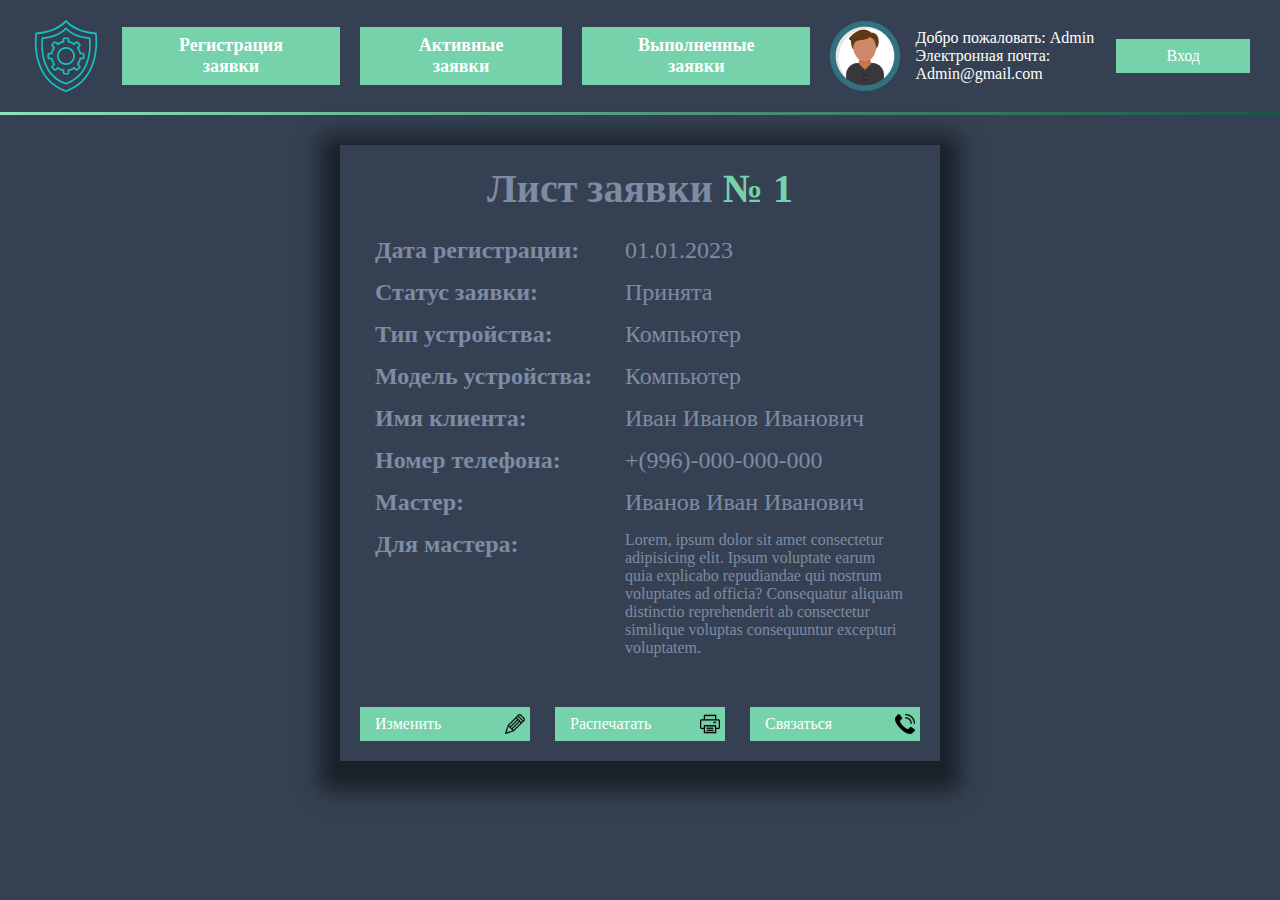
<file: components/lists/list_z.html>
<!DOCTYPE html>
<html lang="ru">
  <head>
    <meta charset="UTF-8" />
    <meta http-equiv="X-UA-Compatible" content="IE=edge" />
    <meta name="viewport" content="width=device-width, initial-scale=1.0" />
    <link rel="stylesheet" href="../../css/style.min.css" />
    <title>Регистрация заявки</title>
  </head>

  <body class="background-site">
    <header class="header-main__menu">
      <div class="container">
        <div class="header-main__menu-main">
          <div class="header-main__nav-logo">
            <img src="../../img/logo1.svg" alt="icon" class="header__logo" />
          </div>

          <div class="header-main__nav">
            <nav>
              <ul class="header-main__list">
                <li class="header-main__item">
                  <a href="./list_reg.html" class="header-main__btn btn"
                    >Регистрация заявки</a
                  >
                </li>
                <li class="header-main__item">
                  <a
                    href="./list_active_applications.html"
                    class="header-main__btn btn"
                    >Активные заявки</a
                  >
                </li>
                <li class="header-main__item">
                  <a
                    href="./list_completed_applications.html"
                    class="header-main__btn btn"
                    >Выполненные заявки</a
                  >
                </li>
              </ul>
            </nav>
          </div>

          <div class="header-main__info-accounts">
            <div class="header-main__info-account">
              <div class="header-main__img-avatar">
                <img src="../../img/avatar.png" alt="" />
              </div>
              <div class="header-main__info-user">
                <p>Добро пожаловать: Admin</p>
                <p>Электронная почта: Admin@gmail.com</p>
              </div>
            </div>

            <div class="header-main__btn-exit">
              <a href="?do=exit" class="btn">Вход</a>
            </div>
          </div>
        </div>
      </div>
    </header>

    <hr class="line_bk" />

    <section class="form-list-application">
      <div class="container">
        <div class="container-list-application">
          <h1 class="form-list-application-title">
            Лист заявки
            <span class="form-list-application-title_span">№ 1</span>
          </h1>
          <form action="#" method="post">
            <div class="container-list-application-flex">
              <div class="container-list-application-br">
                <h4 class="container-list-application-text">
                  Дата регистрации:
                </h4>
                <p class="list_application_p">01.01.2023</p>
              </div>
              <div class="container-list-application-br">
                <h4 class="container-list-application-text">Статус заявки:</h4>
                <p class="list_application_p">Принята</p>
              </div>
              <div class="container-list-application-br">
                <h4 class="container-list-application-text">Тип устройства:</h4>
                <p class="list_application_p">Компьютер</p>
              </div>
              <div class="container-list-application-br">
                <h4 class="container-list-application-text">
                  Модель устройства:
                </h4>
                <p class="list_application_p">Компьютер</p>
              </div>
              <div class="container-list-application-br">
                <h4 class="container-list-application-text">Имя клиента:</h4>
                <p class="list_application_p">Иван Иванов Иванович</p>
              </div>
              <div class="container-list-application-br">
                <h4 class="container-list-application-text">Номер телефона:</h4>
                <p class="list_application_p">+(996)-000-000-000</p>
              </div>
              <div class="container-list-application-br">
                <h4 class="container-list-application-text">Мастер:</h4>
                <p class="list_application_p">Иванов Иван Иванович</p>
              </div>
              <div class="container-list-application-br">
                <h4 class="container-list-application-text">Для мастера:</h4>
                <p class="list_application_p list_application_p_com">
                  Lorem, ipsum dolor sit amet consectetur adipisicing elit.
                  Ipsum voluptate earum quia explicabo repudiandae qui nostrum
                  voluptates ad officia? Consequatur aliquam distinctio
                  reprehenderit ab consectetur similique voluptas consequuntur
                  excepturi voluptatem.
                </p>
              </div>
              <div class="input_form_list_submit_end_application">
                <div class="btn submit-menu">
                  <input
                    class="input_form_list_submit_application"
                    type="submit"
                    value="Изменить"
                  />
                  <img src="../../img/icon-pencil.svg" alt="" class="img-icon" />
                </div>
                <div class="btn submit-menu">
                  <input
                    class="input_form_list_submit_application"
                    type="submit"
                    value="Распечатать"
                  />
                  <img src="../../img/icon-printing.svg" alt="" class="img-icon" />
                </div>
                <div class="btn submit-menu">
                  <input
                    class="input_form_list_submit_application"
                    type="submit"
                    value="Связаться"
                  />
                  <img src="../../img/icon-call.svg" alt="" class="img-icon" />
                </div>
              </div>
            </div>
          </form>
        </div>
      </div>
    </section>
  </body>
</html>
</file>
<file: css/style.min.css>
/* Reset and base styles  */
* {
  padding: 0px;
  margin: 0px;
  border: none;
}

*,
*::before,
*::after {
  box-sizing: border-box;
}

:focus,
:active {
  /*outline: none;*/
}

a:focus,
a:active {
  /* outline: none;*/
}

/* Links */
a,
a:link,
a:visited {
  /* color: inherit; */
  text-decoration: none;
  /* display: inline-block; */
}

a:hover {
  /* color: inherit; */
  text-decoration: none;
}

/* Common */
aside,
nav,
footer,
header,
section,
main {
  display: block;
}

h1,
h2,
h3,
h4,
h5,
h6,
p {
  font-size: inherit;
  font-weight: inherit;
}

ul,
ul li {
  list-style: none;
}

img {
  vertical-align: top;
}

img,
svg {
  max-width: 100%;
  height: auto;
}

address {
  font-style: normal;
}

/* Form */
input,
textarea,
button,
select {
  font-family: inherit;
  font-size: inherit;
  color: inherit;
  background-color: transparent;
}

input::-ms-clear {
  display: none;
}

button,
input[type=submit] {
  display: inline-block;
  box-shadow: none;
  cursor: pointer;
}

input:focus,
input:active,
button:focus,
button:active {
  outline: none;
}

button::-moz-focus-inner {
  padding: 0;
  border: 0;
}

label {
  cursor: pointer;
}

legend {
  display: block;
}

.container {
  max-width: 1970px;
  margin: 0 auto;
  padding: 0 30px;
}

.btn {
  display: inline-block;
  text-align: center;
  padding: 8px 50px;
  background: #75d2aa;
  width: 100%;
  transition: all 0.3s;
  color: #fff;
}

.btn:hover {
  background: linear-gradient(160deg, #a3eece 0%, #30a87e 100%);
}

.input_text {
  border: 1px solid #7e8ba3;
  border-radius: 0px;
  padding: 10px 30px;
  margin-bottom: 20px;
  width: 100%;
  text-align: center;
  color: #fff;
}
.input_text::placeholder {
  color: #fff;
}

.line_bk {
  padding: 0;
  height: 3px;
  border: none;
  background: linear-gradient(160deg, #8ee4b9 0%, #185547 100%);
}

.header__logo {
  min-width: 72px;
  height: 72px;
}

.alert {
  text-align: center;
  max-width: 100%;
  margin-bottom: 50px;
}

.alert-danger {
  position: relative;
  color: #fff;
  text-align: center;
  font-size: 24px;
  padding: 10px;
  margin: 20px auto;
  max-width: 700px;
  border-radius: 5px;
}

.errors-alert {
  border: 2px solid #ee0404;
  background-color: rgba(238, 4, 4, 0.1215686275);
}

.success-alert {
  border: 2px solid #8ee4b9;
  background-color: rgba(48, 168, 126, 0.1843137255);
}

.btn-close {
  position: absolute;
  top: 5px;
  right: 5px;
  width: 20px;
  height: 20px;
  background: url("../img/close.svg");
}

.background-site {
  background-color: #354152;
  position: absolute;
  top: 0;
  left: 0;
  width: 100%;
  height: 100%;
}

.header {
  background: #354152;
  padding: 20px 0;
  border-bottom: 3px solid linear-gradient(160deg, #8ee4b9 0%, #185547 100%);
}
.header__nav {
  display: flex;
  align-items: center;
  justify-content: space-between;
}
.header__nav-list {
  display: flex;
  gap: 30px;
  align-items: center;
}
.header__nav-item a {
  font-size: 16px;
  color: #fff;
}

.body-login {
  background: #354152;
  position: relative;
}

.section__login {
  margin-top: 50px;
  background: #354152;
}

.form {
  margin: 0 auto;
  text-align: center;
  padding: 50px 30px;
  background: #354152;
  max-width: 100%;
  max-height: 100%;
  width: 400px;
  box-shadow: 0 0 250px #000;
}

.form__logo {
  margin-bottom: 30px;
}
.form__logo .logo {
  margin: 0 auto;
  width: 100%;
  width: 72px;
  height: 72px;
}
.form__title-h2 {
  margin: 20px 0;
  color: #7e8ba3;
  font-size: 34px;
  font-family: Helvetica Neue;
  font-weight: 700;
  text-transform: uppercase;
}
.form__title-h22 {
  margin: 20px 0;
  color: #7e8ba3;
  font-size: 34px;
  font-family: Helvetica Neue;
  font-weight: 500;
}
.form-list-application-title {
  font-size: 40px;
  font-weight: bold;
  font-family: Helvetica Neue;
  color: #7e8ba3;
  text-align: center;
  margin-bottom: 25px;
}
.form-list-application-title_span {
  color: #75d2aa;
}

.container-list-application {
  max-width: 600px;
  margin: 30px auto;
  padding: 20px;
  box-shadow: 0 10px 20px 20px rgba(0, 0, 0, 0.5);
}
.container-list-application-br {
  display: flex;
  justify-content: space-between;
  margin: 15px 15px;
  flex-wrap: wrap;
  text-align: start;
  color: #7e8ba3;
}
.container-list-application-text {
  display: inline;
  font-size: 24px;
  font-weight: bold;
}

.input_form_list {
  border: 2px solid #262e3a;
  width: 250px;
  padding: 5px 0;
  text-align: center;
}
.input_form_list::placeholder {
  color: #7e8ba3;
}
.input_form_list_submit {
  width: 250px;
  border-radius: 0;
}
.input_form_list_submit_end {
  display: block;
  text-align: end;
  margin-right: 15px;
}
.input_form_list_submit_end_application {
  display: flex;
  flex-wrap: nowrap;
  justify-content: space-between;
}
.input_form_list_submit_application {
  border-radius: 0;
  width: 150px;
  text-align: start;
  padding: 5px 10px;
}

.checkbox_center {
  margin: 10px 50px 40px 0;
}

.checkbox_text_labal {
  font-size: 16px;
  color: #7e8ba3;
  font-weight: bold;
}

.textarea_com {
  padding-left: 15px;
}

.list_application_p {
  text-align: start;
  width: 280px;
  text-align: start;
  font-size: 24px;
}
.list_application_p_com {
  font-size: 16px;
}

.input_form_list_submit_end_application {
  margin-top: 50px;
}
.input_form_list_submit_end_application .submit-menu {
  display: flex;
  align-items: center;
  justify-content: space-between;
  max-width: 100%;
  width: 170px;
  padding: 3px 5px;
}
.input_form_list_submit_end_application .img-icon {
  width: 20px;
  height: 20px;
}

.list__red {
  max-width: 210px;
  display: flex;
  justify-content: space-between;
  text-align: start;
  padding: 8px 15px;
  font-size: 20px;
}
.list__red-div {
  display: flex;
  justify-content: end;
}
.list__red-block {
  display: flex;
  flex-wrap: nowrap;
  justify-content: space-around;
}

.img-icon {
  width: 20px;
}

.list__active-app {
  background: #354152;
  height: 5000px;
}
.list__active-title {
  color: #7e8ba3;
  font-size: 40px;
  text-align: center;
  font-weight: 900;
  margin-bottom: 30px;
}
.list__active-table-header {
  display: flex;
  align-items: center;
  background-color: #75d2aa;
  padding: 10px 20px;
  margin-bottom: 50px;
}
.list__active-table-block {
  display: flex;
  justify-content: space-between;
  width: 100%;
  color: #fff;
  font-size: 20px;
  margin-right: 20px;
}
.list__active-info-applications {
  display: flex;
  justify-content: space-between;
  gap: 50px;
  color: #fff;
  margin-bottom: 10px;
}
.list__active-info-block {
  display: flex;
  justify-content: space-between;
  align-items: center;
  width: 100%;
  border: 1px solid #000;
  padding: 10px 20px;
  font-size: 18px;
}
.list__active-text-applications {
  max-width: 100px;
  text-align: center;
}
.list__active-buttons {
  display: flex;
  justify-content: end;
  align-items: center;
  gap: 40px;
  width: 100%;
  max-width: 250px;
}
.list__active-button {
  display: inline-block;
  text-align: center;
  padding: 8px 15px;
  background: #75d2aa;
  width: 100%;
  max-width: 150px;
  transition: all 0.3s;
  font-size: 18px;
  color: #fff;
  font-weight: 600;
}
.list__active-button:hover {
  background: #48a37c;
  color: #000;
}

.form-info-search {
  max-width: 100%;
  width: 300px;
  border: 1px solid #000;
  padding: 5px 10px;
  background-color: rgba(255, 255, 255, 0.3);
  color: #fff;
}

.form-search-inp {
  display: flex;
  align-items: center;
  justify-content: space-between;
}

.search-inp1 {
  max-width: 150px;
  font-size: 24px;
  cursor: pointer;
}
.search-inp1::placeholder {
  color: #fff;
}

.btn-top {
  width: 20px;
  height: 20px;
  background: url("../img/icons-search.svg") no-repeat center right;
  background-size: 20px 20px;
}

.header-main__menu {
  padding: 20px 0;
}
.header-main__menu-main {
  display: flex;
  align-items: center;
  justify-content: space-between;
}
.header-main__nav-logo {
  margin-right: 20px;
}
.header-main__nav {
  margin-right: 20px;
}
.header-main__list {
  display: flex;
  gap: 20px;
}
.header-main__btn {
  font-size: 18px;
  font-weight: 600;
  text-align: center;
}
.header-main__info-accounts {
  display: flex;
  align-items: center;
  gap: 20px;
}
.header-main__info-account {
  display: flex;
  align-items: center;
  color: #fff;
}
.header-main__img-avatar {
  min-width: 70px;
  margin-right: 15px;
}/*# sourceMappingURL=style.min.css.map */
</file>
